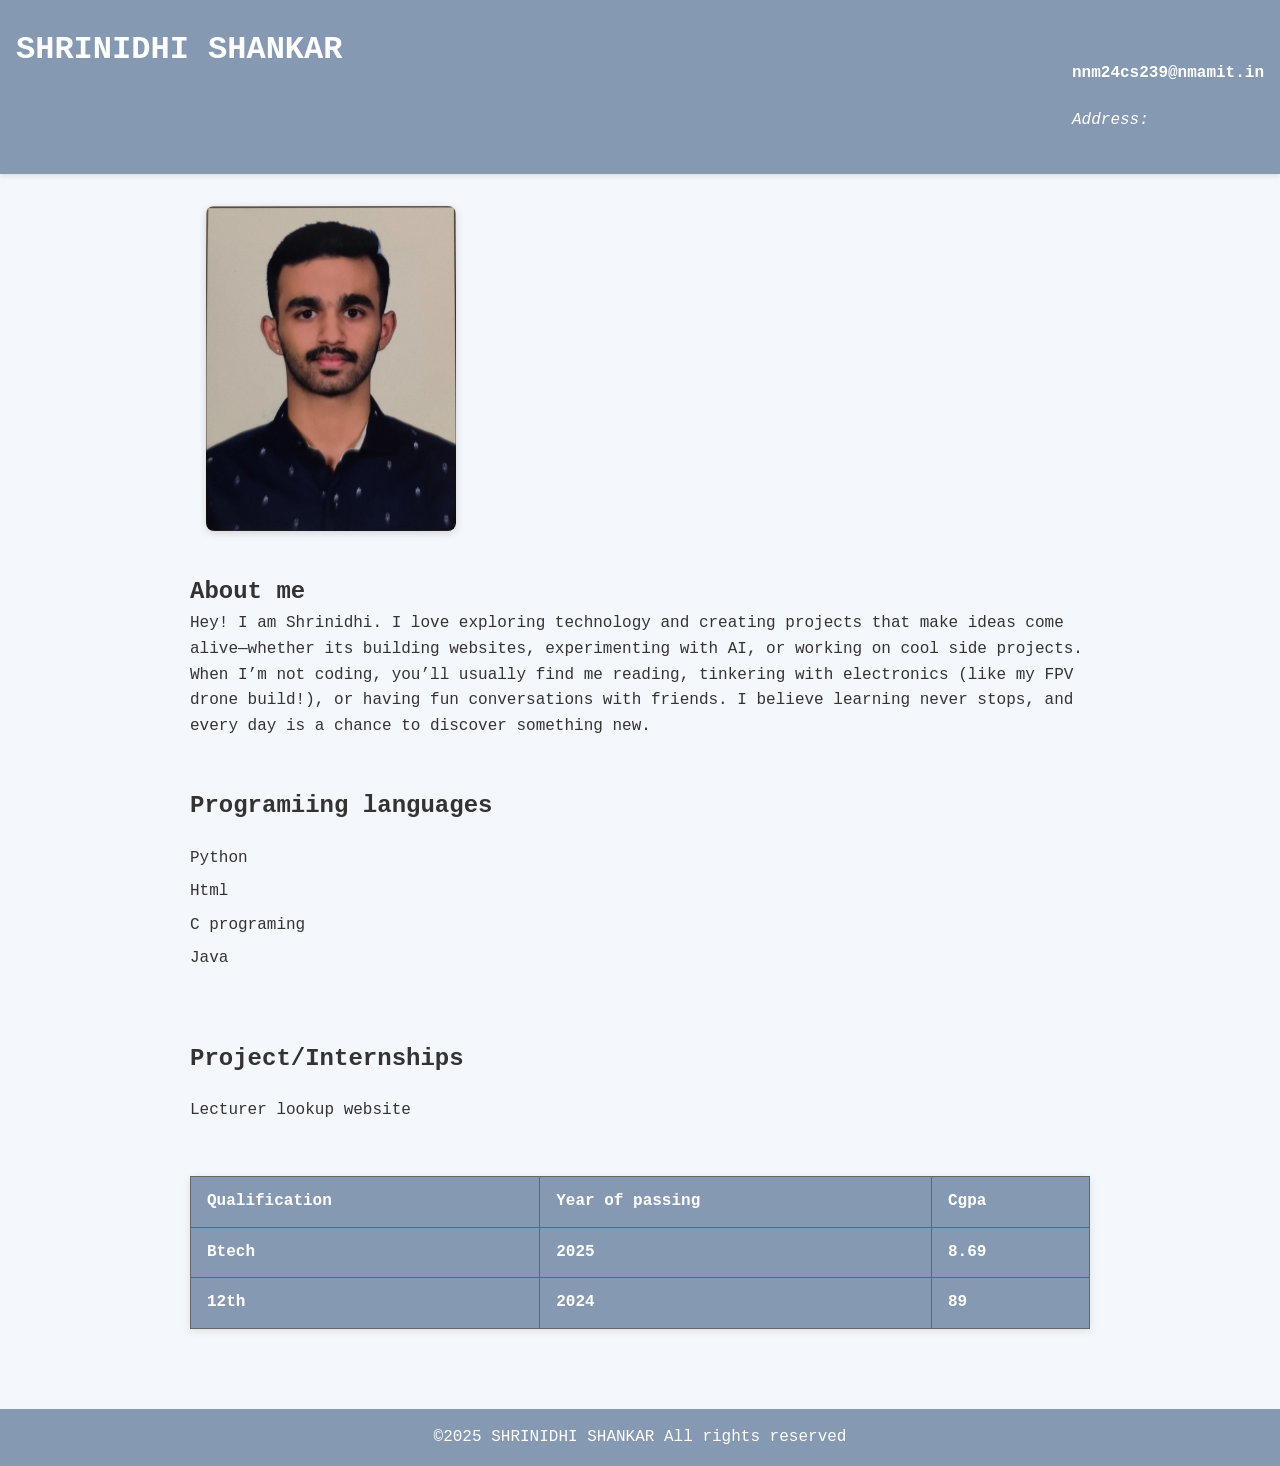
<file: index.html>
<!DOCTYPE html>
<html lang="en">
<head>
    <meta charset="UTF-8">
    <meta name="viewport" content="width=device-width, initial-scale=1.0">
    <link rel="style stylesheet" href="styles.css">
    <title>My Portfolio</title>
</head>
<body>
    <header>
        <h1>SHRINIDHI SHANKAR</h1>
         <ul class="header-content">
                <h4>nnm24cs239@nmamit.in</h4>
                <li class="sub-menu">
                    <a href="">Address:</a>
                    <ul class="submenu-content">
                        <p>Shrilakshmi house,tharigudde,<br>chikkamudnoor post,kepulu ,puttur,<br>574203</p>
                    </ul>
                </li>
         </ul>
        
    </header>
    <main>
        <section class="profile">
            <div class="photo">
                <img src="photo.jpeg" alt="my photo">

            </div>
           
            <div class="bio">
                <h2>About me</h2>
                <p>
                      Hey! I am Shrinidhi. I love exploring technology and creating projects that 
                     make ideas come alive—whether its building websites, experimenting with 
                     AI, or working on cool side projects.  
                </p>
                <p>
                    When I’m not coding, you’ll usually find me reading, tinkering with 
                    electronics (like my FPV drone build!), or having fun conversations with 
                    friends. I believe learning never stops, and every day is a chance to 
                    discover something new.  
                 </p>
            </div>
                <div class="program_lang">
                    <h2>Programiing languages</h2>
                    <ul class="lang">
                        <li>Python</li>
                        <li>Html</li>
                        <li>C programing</li>
                        <li>Java</li>
                        </ul>
                 </div>
                 <div class="project">
                    <h2>Project/Internships</h2>
                    <ul class="proj">
                     <li>Lecturer lookup website</li>      
                    </ul>
                 </div>
        </section>
        <table border="1">
            <tr>
                <th>Qualification</th>
                <th>Year of passing</th>
                <th>Cgpa</th>
            </tr>
            <tr>
                <th>Btech</th>
                <th>2025</th>
                <th>8.69</th>
            </tr>
            <tr>
                <th>12th</th>
                <th>2024</th>
                <th>89</th>
            </tr>

        </table>
    </main>
    <footer>
        <p>&copy;2025 SHRINIDHI SHANKAR All rights reserved</p>
    </footer>
    
    
</body>
</html>
</file>
<file: styles.css>
h1, h2, h3, p {
    margin: 0;
    padding: 0;
}


ul, ol {
    list-style: none;
    padding-left: 0;
}


body {
    font-family: 'Courier New', Courier, monospace;
    background-color: #f4f7fb;
    color: #333;
    line-height: 1.6;
    margin: 0;
}

a{
    color: white;
    text-decoration: none;
    
}


header {
    background-color: #8599b3;
    color: white;
    display: flex;
    text-align: right;
    padding: 1.5rem 1rem;
    box-shadow: 0 2px 5px rgba(0,0,0,0.1);
}


main {
    padding: 2rem 1rem;
    max-width: 900px;
    margin: 0 auto;
}


.profile {
    display: flex;
    align-items: center;
    gap: 2rem;
    margin-bottom: 2rem;
    flex-wrap: wrap
}



.photo {
    flex: 1 1 200px;
    padding: 0 1rem;
    max-width: 250px;
}

.photo img {
    width: 100%;
    height: auto;
    border-radius: 8px;
    box-shadow: 0 2px 8px rgba(0,0,0,0.15);
}


.header-content {
    text-align: left;
    margin-left: auto;
    margin-right: 0;
    width: fit-content;
}
.submenu-content {
    display: none;
    position: absolute; /* so it appears below the text */
    background-color: #4aa1e8;
    color: #333;
    padding: 0.5rem 1rem;
    border: 1px solid #000000;
    border-radius: 6px;
    box-shadow: 0 2px 8px rgba(0,0,0,0.1);
    z-index: 1000;
}

.sub-menu {

    font-style: italic;
    color: #666;
}
.sub-menu:hover .submenu-content {
    display: block;
}
.io {
    flex-basis: 100%;
    margin-top: 1rem;
}


.program_lang {
    flex-basis: 100%;
    margin-top: 1rem;
}

.lang li {
    padding: 0.25rem 0;
}


.project {
    flex-basis: 100%;
    margin-top: 1rem;
}

.proj li {
    padding: 0.25rem 0;
}

table {
    border-collapse: collapse;
    width: 100%;
    margin-top: 2rem;
    box-shadow: 0 2px 8px rgba(0,0,0,0.1);
}

th, td {
    border: 1px solid #666;
    padding: 0.75rem 1rem;
    text-align: left;
}

th {
    background-color: #8599b3;
    color: white;
}


footer {
    background-color: #8599b3;
    color: white;
    text-align: center;
    padding: 1rem;
    margin-top: 3rem;
}


@media (max-width: 600px) {
    .profile {
        flex-direction: column;
        align-items: flex-start;
    }

    .photo {
        max-width: 100%;
        padding: 0;
        margin-bottom: 1rem;
    }

    .header-content {
        width: 100%;
    }
}
</file>
